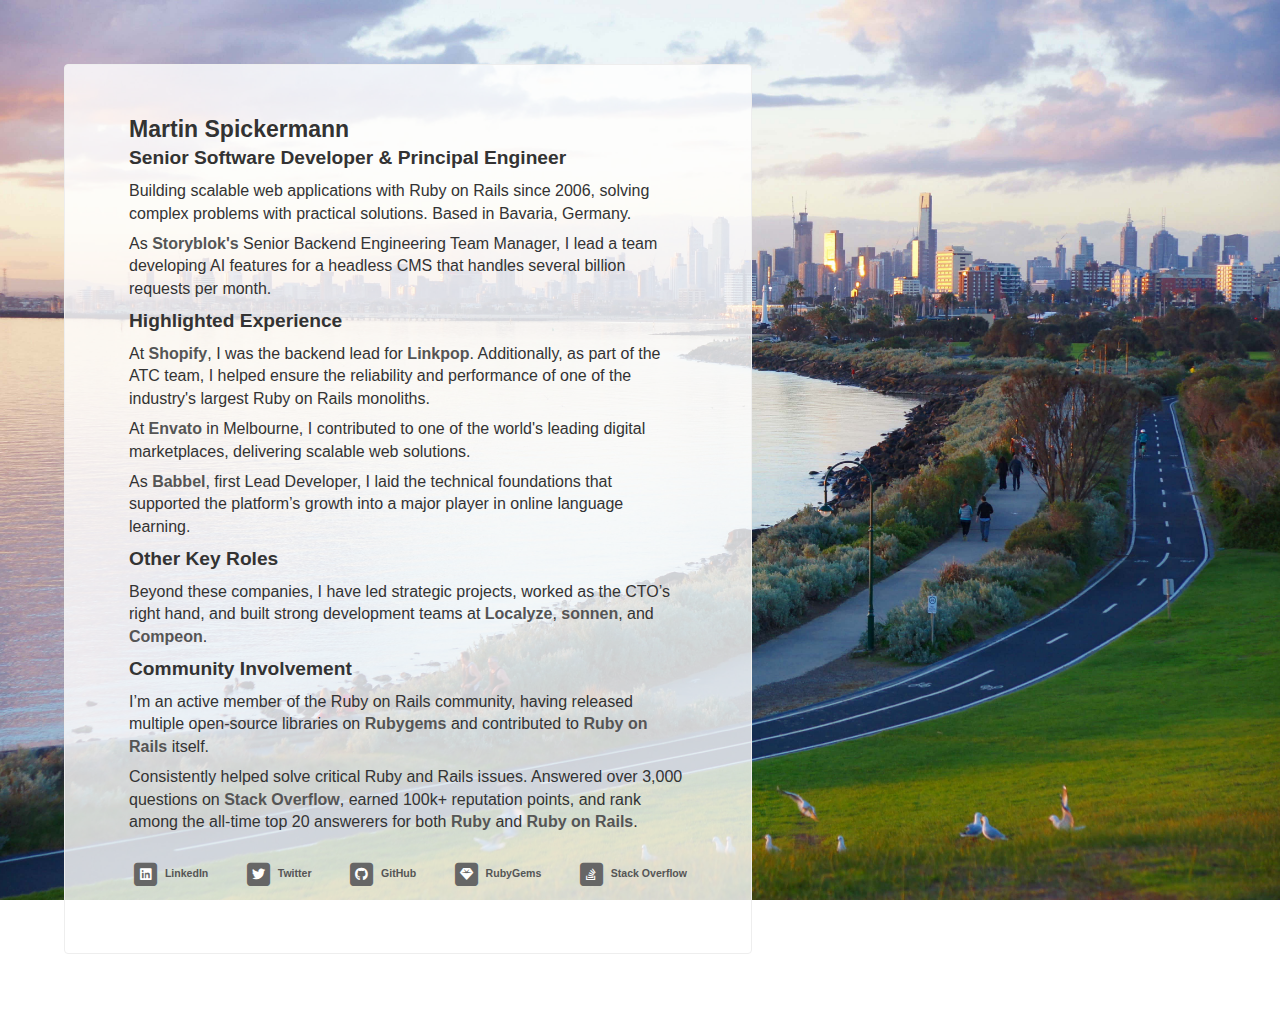
<file: index.html>
<!DOCTYPE html>
<html lang="en">
<head>
  <meta charset="utf-8">
  <meta http-equiv="x-ua-compatible" content="ie=edge">
  <meta name="viewport" content="width=device-width, initial-scale=1">

  <title>Martin Spickermann | Senior Software Engineer</title>
  <meta name="description" content="Martin Spickermann is a Senior Ruby on Rails Software Developer & Principal Engineer building web applications at scale using the Ruby on Rails since 2006">

  <meta property="og:title" content="Martin Spickermann">
  <meta property="og:site_name" content="Martin Spickermann | Senior Software Engineer">
  <meta property="og:url" content="https://www.spickermann.com">
  <meta property="og:description" content="Martin Spickermann is a Senior Ruby on Rails Software Developer & Principal Engineer building web applications at scale using the Ruby on Rails since 2006">
  <meta property="og:type" content="article">
  <meta property="og:image" content="https://www.spickermann.com/social.jpg">

  <meta name="twitter:card" content="summary">
  <meta name="twitter:site" content="@spickermann">
  <meta name="twitter:title" content="Martin Spickermann">
  <meta name="twitter:description" content="Martin Spickermann is a Senior Ruby on Rails Software Developer & Principal Engineer building web applications at scale using the Ruby on Rails since 2006">
  <meta name="twitter:image" content="https://www.spickermann.com/social.jpg">

  <link rel="stylesheet" href="style.css">
  <link rel="stylesheet" href="fa-6.2/css/_fa.custom.css">
</head>
<body>
  <div class="v-card">
    <header>
      <h1>Martin Spickermann</h1>
      <h2>Senior Software Developer & Principal Engineer</h2>
    </header>
    <main>
      <p>
        Building scalable web applications with Ruby on Rails since 2006, solving complex problems
        with practical solutions. Based in Bavaria, Germany.
      </p>
      <p>
        As <a href="https://www.storyblok.com/">Storyblok's</a> Senior Backend Engineering Team
        Manager, I lead a team developing AI features for a headless CMS that handles several
        billion requests per month.
      </p>
      <section>
        <h2>Highlighted Experience</h2>
        <p>
          At <a href="https://www.shopify.com/">Shopify</a>, I was the backend lead for
          <a href="https://linkpop.com/en/">Linkpop</a>. Additionally, as part of the ATC team, I
          helped ensure the reliability and performance of one of the industry's largest Ruby on
          Rails monoliths.
        </p>
        <p>
          At <a href="https://elements.envato.com/">Envato</a> in Melbourne, I contributed to one
          of the world's leading digital marketplaces, delivering scalable web solutions.
        </p>
        <p>
          As <a href="https://www.babbel.com/">Babbel</a>, first Lead Developer, I laid the
          technical foundations that supported the platform’s growth into a major player in online
          language learning.
        </p>
      </section>
      <section>
        <h2>Other Key Roles</h2>
        <p>
          Beyond these companies, I have led strategic projects, worked as the CTO’s right hand,
          and built strong development teams at  <a href="https://www.localyze.com/">Localyze</a>,
          <a href="https://sonnen.de/">sonnen</a>, and <a href="https://www.compeon.de/">Compeon</a>.
        </p>
      </section>
      <section>
        <h2>Community Involvement</h2>
        <p>
          I’m an active member of the Ruby on Rails community, having released multiple open-source
          libraries on <a href="https://rubygems.org/profiles/spickermann">Rubygems</a> and
          contributed to <a href="https://contributors.rubyonrails.org/contributors/martin-spickermann/commits">Ruby on Rails</a>
          itself.
        </p>
        <p>
          Consistently helped solve critical Ruby and Rails issues. Answered over 3,000 questions on
          <a href="https://stackoverflow.com/users/2483313/spickermann">Stack Overflow</a>, earned
          100k+ reputation points, and rank among the all-time top 20 answerers for both
          <a href="https://stackoverflow.com/tags/ruby/topusers">Ruby</a> and
          <a href="https://stackoverflow.com/tags/ruby-on-rails/topusers">Ruby on Rails</a>.
        </p>
      </section>
    </main>
    <footer>
      <ul>
        <li>
          <a href="https://www.linkedin.com/in/spickermann" title="Martin Spickermann on Linkedin">
            <span class="fa-stack fa-lg">
              <i class="fa-solid fa-square fa-stack-2x"></i>
              <i class="fa-brands fa-linkedin fa-stack-1x fa-inverse"></i>
            </span>
            LinkedIn
          </a>
        </li>
        <li>
          <a href="https://twitter.com/spickermann" title="Martin Spickermann on Twitter">
            <span class="fa-stack fa-lg">
              <i class="fa-solid fa-square fa-stack-2x"></i>
              <i class="fa-brands fa-twitter fa-stack-1x fa-inverse"></i>
            </span>
            Twitter
          </a>
        </li>
        <li>
          <a href="https://github.com/spickermann" title="Martin Spickermann on GitHub">
            <span class="fa-stack fa-lg">
              <i class="fa-solid fa-square fa-stack-2x"></i>
              <i class="fa-brands fa-github fa-stack-1x fa-inverse"></i>
            </span>
            GitHub
          </a>
        </li>
        <li>
          <a href="https://rubygems.org/profiles/spickermann" title="Martin Spickermann on RubyGems">
            <span class="fa-stack fa-lg">
              <i class="fa-solid fa-square fa-stack-2x"></i>
              <i class="fa-solid fa-gem fa-stack-1x fa-inverse"></i>
            </span>
            RubyGems
          </a>
        </li>
        <li>
          <a href="https://stackoverflow.com/users/2483313/spickermann" title="Martin Spickermann on Stack Overflow">
            <span class="fa-stack fa-lg">
              <i class="fa-solid fa-square fa-stack-2x"></i>
              <i class="fa-brands fa-stack-overflow fa-stack-1x fa-inverse"></i>
            </span>
            Stack Overflow
          </a>
        </li>
      </ul>
    </footer>
  </div>

  <script async src="https://www.googletagmanager.com/gtag/js?id=G-5CF6PM9ZWQ"></script>
  <script>
    window.dataLayer = window.dataLayer || [];
    function gtag(){dataLayer.push(arguments);}
    gtag('js', new Date());

    gtag('config', 'G-5CF6PM9ZWQ');
  </script>
</body>
</html>
</file>
<file: style.css>
* {
  box-sizing: border-box;
  margin: 0;
  padding: 0;
}
html {
  background: url(melbourne.jpg) no-repeat center center fixed;
  background-size: cover;
}
h1 {
  font-size: 1.44em;
}
h2 {
  font-size: 1.2em;
}
p {
  margin: 0.5em 0;
}
a {
  color: #555555;
  font-weight: bold;
  text-decoration: none;
}
a:hover {
  color: #000000;
  text-decoration: underline;
}
footer ul {
  display: flex;
  flex-flow: center;
  flex-wrap: wrap;
  justify-content: space-between;
  list-style: none;
}
footer li {
  display: inline-block;
}
footer span {
  color: #666666;
}
footer a {
  display: block;
  font-weight: bold;
  font-size: 0.66em;
  line-height: 64px;
}
footer a:hover {
  color: #000000;
  text-decoration: none;
}
footer a:hover span {
  color: #333333;
}
.v-card {
  background-color: rgba(255, 255, 255, 0.8);
  border: 1px solid #EEEEEE;
  color: #333333;
  font-family: helvetica, sans-serif;
  line-height: 1.4;
  width: 100%;
  min-width: 320px;
  padding: 48px 64px;
  width: 100%;
  position: relative;
  z-index: 2;
}
@media screen and (max-width: 588px) {
  .icons span {
    display: none;
  }
}
@media screen and (min-width: 688px) {
  .v-card {
    border-radius: 4px;
    width: 688px;
    margin: 64px auto;
  }
}
@media screen and (min-width: 816px) {
  .v-card {
    margin: 64px;
  }
}
</file>
<file: fa-6.2/css/_fa.custom.css>
/*!
 * Font Awesome Free 6.2.0 by @fontawesome - https://fontawesome.com
 * License - https://fontawesome.com/license/free (Icons: CC BY 4.0, Fonts: SIL OFL 1.1, Code: MIT License)
 * Copyright 2022 Fonticons, Inc.
 */
.fa {
  font-family: var(--fa-style-family, "Font Awesome 6 Free");
  font-weight: var(--fa-style, 900); }

.fa,
.fa-classic,
.fa-sharp,
.fas,
.fa-solid,
.far,
.fa-regular,
.fab,
.fa-brands {
  -moz-osx-font-smoothing: grayscale;
  -webkit-font-smoothing: antialiased;
  display: var(--fa-display, inline-block);
  font-style: normal;
  font-variant: normal;
  line-height: 1;
  text-rendering: auto; }

.fas,
.fa-classic,
.fa-solid,
.far,
.fa-regular {
  font-family: 'Font Awesome 6 Free'; }

.fab,
.fa-brands {
  font-family: 'Font Awesome 6 Brands'; }

.fa-lg {
  font-size: 1.25em;
  line-height: 0.05em;
  vertical-align: -0.075em; }

.fa-stack {
  display: inline-block;
  height: 2em;
  line-height: 2em;
  position: relative;
  vertical-align: middle;
  width: 2.5em; }

.fa-stack-1x,
.fa-stack-2x {
  left: 0;
  position: absolute;
  text-align: center;
  width: 100%;
  z-index: var(--fa-stack-z-index, auto); }

.fa-stack-1x {
  line-height: inherit; }

.fa-stack-2x {
  font-size: 2em; }

.fa-inverse {
  color: var(--fa-inverse, #fff); }

.fa-gem::before {
  content: "\f3a5"; }

.fa-square::before {
   content: "\f0c8"; }

/*!
 * Font Awesome Free 6.2.0 by @fontawesome - https://fontawesome.com
 * License - https://fontawesome.com/license/free (Icons: CC BY 4.0, Fonts: SIL OFL 1.1, Code: MIT License)
 * Copyright 2022 Fonticons, Inc.
 */
:root, :host {
  --fa-style-family-brands: 'Font Awesome 6 Brands';
  --fa-font-brands: normal 400 1em/1 'Font Awesome 6 Brands'; }

@font-face {
  font-family: 'Font Awesome 6 Brands';
  font-style: normal;
  font-weight: 400;
  font-display: block;
  src: url("../webfonts/fa-brands-400.woff2") format("woff2"), url("../webfonts/fa-brands-400.ttf") format("truetype"); }

.fab,
.fa-brands {
  font-weight: 400; }

.fa-linkedin:before {
  content: "\f08c"; }

.fa-mastodon:before {
  content: "\f4f6"; }

.fa-twitter:before {
  content: "\f099"; }

.fa-github:before {
  content: "\f09b"; }

.fa-stack-overflow:before {
  content: "\f16c"; }

/*!
 * Font Awesome Free 6.2.0 by @fontawesome - https://fontawesome.com
 * License - https://fontawesome.com/license/free (Icons: CC BY 4.0, Fonts: SIL OFL 1.1, Code: MIT License)
 * Copyright 2022 Fonticons, Inc.
 */
:root, :host {
  --fa-style-family-classic: 'Font Awesome 6 Free';
  --fa-font-solid: normal 900 1em/1 'Font Awesome 6 Free'; }

@font-face {
  font-family: 'Font Awesome 6 Free';
  font-style: normal;
  font-weight: 900;
  font-display: block;
  src: url("../webfonts/fa-solid-900.woff2") format("woff2"), url("../webfonts/fa-solid-900.ttf") format("truetype"); }

.fas,
.fa-solid {
  font-weight: 900; }
</file>
